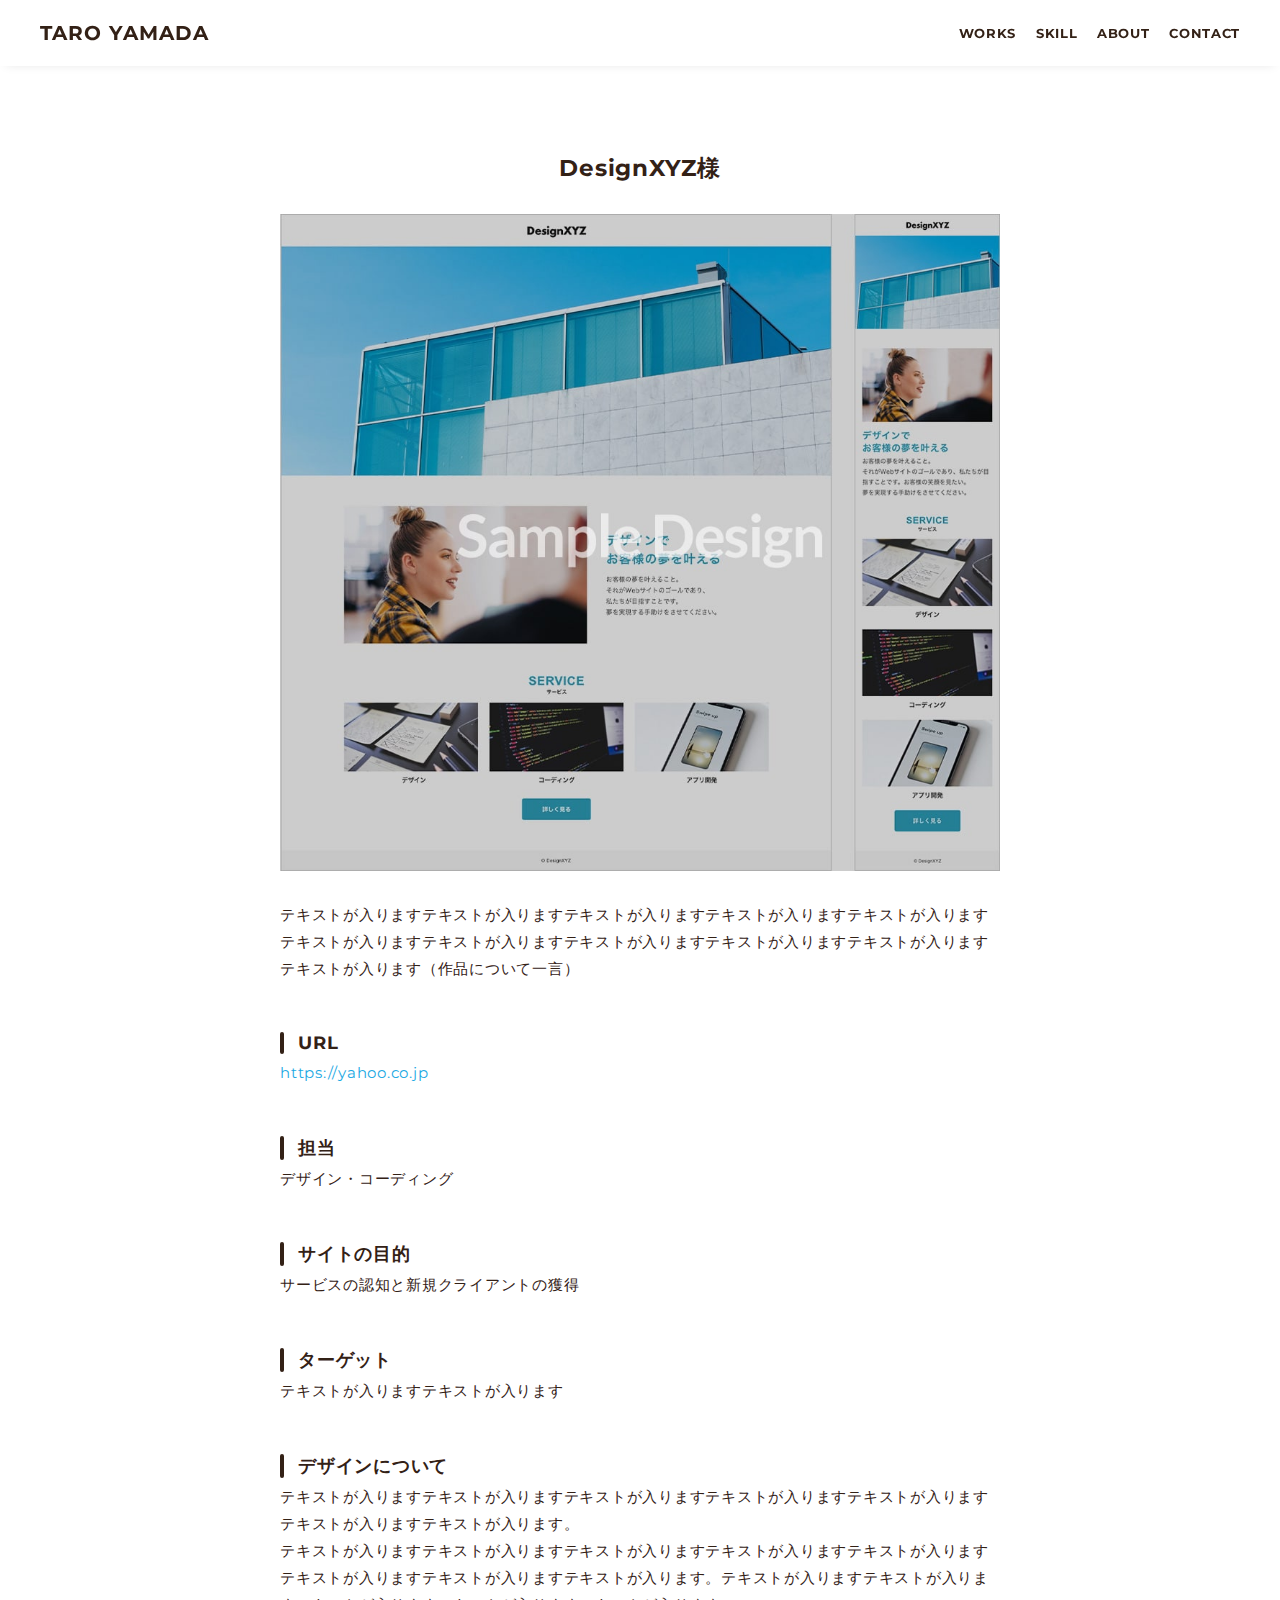
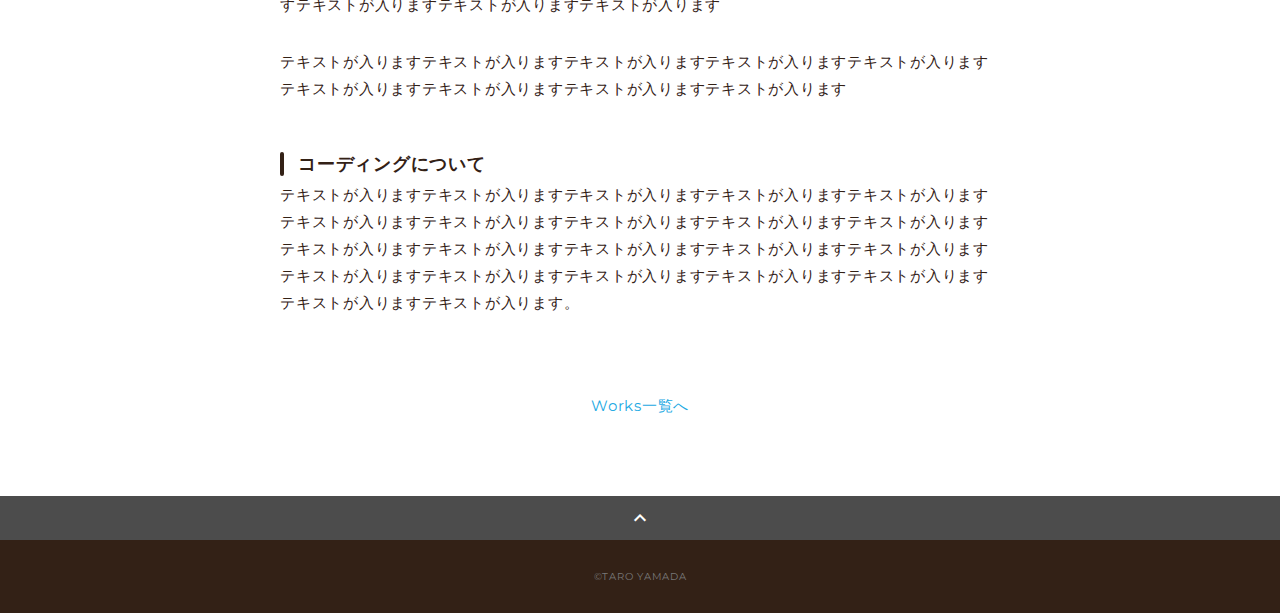
<file: works-template.html>
<!DOCTYPE html>
<html>
<head>
  <meta charset="utf-8">
  <meta name="viewport" content="width=device-width,initial-scale=1.0,user-scalable=no">
  <meta property='og:type' content='website'>
  <meta property='og:title' content='WebデザイナーTARO YAMADA ポートフォリオ'>
  <meta property='og:url' content='URLが入る'>
  <meta property='og:description' content='TARO YAMADAのポートフォリオサイトです。'>
  <meta property="og:image" content="img/ogp.png">
  <meta name="description" content="TARO YAMADAのポートフォリオサイトです" />
  <title>TARO YAMADA ポートフォリオ</title>
  <link rel="preconnect" href="https://fonts.gstatic.com">
  <link href="https://fonts.googleapis.com/css2?family=Montserrat:wght@400;700&display=swap" rel="stylesheet">
  <link href="https://fonts.googleapis.com/css?family=Material+Icons+Outlined" rel="stylesheet">
  <link href="css/ress.css" media="all" rel="stylesheet" type="text/css" />
  <link href="css/style.css" media="all" rel="stylesheet" type="text/css" />
  <link rel="shortcut icon" href="img/favicon.ico" />
  <link rel=”canonical” href=”URLが入る” />
</head>

<body>
  <div class="wrapper">

    <!-- header -->
    <header class="header ">
      <div class="container">
        <h1 class="header-logo">
          <a href=".">TARO YAMADA</a>
        </h1>
        <nav class="gnav">
          <ul class="gnav-list">
            <li class="gnav-item"><a href=".#works">WORKS</a></li>
            <li class="gnav-item"><a href="./#skill">SKILL</a></li>
            <li class="gnav-item"><a href="./#about">ABOUT</a></li>
            <li class="gnav-item"><a href="./#contact">CONTACT</a></li>
          </ul>
        </nav>
      </div>
    </header>
    <!-- /header -->

    <main class="content">

      <article class="article">
        <div class="article-container">
          <h2 class="article-title">DesignXYZ様</h2>
          <div class="article-body">
            <p>
              <img src="img/works-sample.jpg" alt="">
            </p>
            <p>
              テキストが入りますテキストが入りますテキストが入りますテキストが入りますテキストが入りますテキストが入りますテキストが入りますテキストが入りますテキストが入りますテキストが入りますテキストが入ります（作品について一言）
            </p>
            <h3>URL</h3>
            <p><a href="https://yahoo.co.jp" target="_blank" rel="noopener">https://yahoo.co.jp</a></p>
            <h3>担当</h3>
            <p>デザイン・コーディング</p>
            <h3>サイトの目的</h3>
            <p>サービスの認知と新規クライアントの獲得</p>
            <h3>ターゲット</h3>
            <p>テキストが入りますテキストが入ります</p>
            <h3>デザインについて</h3>
            <p>
              テキストが入りますテキストが入りますテキストが入りますテキストが入りますテキストが入りますテキストが入りますテキストが入ります。<br>テキストが入りますテキストが入りますテキストが入りますテキストが入りますテキストが入りますテキストが入りますテキストが入りますテキストが入ります。テキストが入りますテキストが入りますテキストが入りますテキストが入りますテキストが入ります
            </p>
            <p>
              テキストが入りますテキストが入りますテキストが入りますテキストが入りますテキストが入りますテキストが入りますテキストが入りますテキストが入りますテキストが入ります
            </p>
            <h3>コーディングについて</h3>
            <p>
              テキストが入りますテキストが入りますテキストが入りますテキストが入りますテキストが入りますテキストが入りますテキストが入りますテキストが入りますテキストが入りますテキストが入りますテキストが入りますテキストが入りますテキストが入りますテキストが入りますテキストが入りますテキストが入りますテキストが入りますテキストが入りますテキストが入りますテキストが入りますテキストが入りますテキストが入ります。
            </p>
          </div>
          <div class="home-link">
            <a href="./#works">Works一覧へ</a>
          </div>
        </div>
      </article>

      <div class="page-top" id="js-page-top">
        <span class="material-icons-outlined">expand_less</span>
      </div>
    </main>

    <!-- footer -->
    <footer class="footer">
      <div class="copyright">&copy;TARO YAMADA</div>
    </footer>
    <!-- /footer -->

  </div>
  <script src="https://ajax.googleapis.com/ajax/libs/jquery/3.5.1/jquery.min.js"></script>
  <script type='text/javascript' src="js/script.js"></script>
</body>
</html>
</file>
<file: css/ress.css>
/*!
 * ress.css • v3.0.1
 * MIT License
 * github.com/filipelinhares/ress
 */

/* # =================================================================
   # Global selectors
   # ================================================================= */

html {
  box-sizing: border-box;
  word-break: normal;
  -moz-tab-size: 4;
  tab-size: 4;

  -webkit-text-size-adjust: 100%; /* Prevent adjustments of font size after orientation changes in iOS */
}

*,
::before,
::after {
  box-sizing: inherit;
  background-repeat: no-repeat; /* Set `background-repeat: no-repeat` to all elements and pseudo elements */
}

::before,
::after {
  vertical-align: inherit;
  text-decoration: inherit; /* Inherit text-decoration and vertical align to ::before and ::after pseudo elements */
}

* {
  margin: 0;
  padding: 0; /* Reset `padding` and `margin` of all elements */
}

/* # =================================================================
   # General elements
   # ================================================================= */

hr {
  overflow: visible; /* Show the overflow in Edge and IE */
  height: 0; /* Add the correct box sizing in Firefox */
}

details,
main {
  display: block; /* Render the `main` element consistently in IE. */
}

summary {
  display: list-item; /* Add the correct display in all browsers */
}

small {
  font-size: 80%; /* Set font-size to 80% in `small` elements */
}

[hidden] {
  display: none; /* Add the correct display in IE */
}

abbr[title] {
  /* Add the correct text decoration in Chrome, Edge, IE, Opera, and Safari */
  text-decoration: underline;
  text-decoration: underline dotted;
  border-bottom: none; /* Remove the bottom border in Chrome 57 */
}

a {
  background-color: transparent; /* Remove the gray background on active links in IE 10 */
}

a:active,
a:hover {
  outline-width: 0; /* Remove the outline when hovering in all browsers */
}

code,
kbd,
pre,
samp {
  font-family: monospace, monospace; /* Specify the font family of code elements */
}

pre {
  font-size: 1em; /* Correct the odd `em` font sizing in all browsers */
}

b,
strong {
  font-weight: bolder; /* Add the correct font weight in Chrome, Edge, and Safari */
}

/* https://gist.github.com/unruthless/413930 */
sub,
sup {
  position: relative;
  font-size: 75%;
  line-height: 0;
  vertical-align: baseline;
}

sub {
  bottom: -.25em;
}

sup {
  top: -.5em;
}

/* # =================================================================
   # Forms
   # ================================================================= */

input {
  border-radius: 0;
}

/* Replace pointer cursor in disabled elements */
[disabled] {
  cursor: default;
}

[type="number"]::-webkit-container-spin-button,
[type="number"]::-webkit-outer-spin-button {
  height: auto; /* Correct the cursor style of increment and decrement buttons in Chrome */
}

[type="search"] {
  outline-offset: -2px; /* Correct the outline style in Safari */

  -webkit-appearance: textfield; /* Correct the odd appearance in Chrome and Safari */
}

[type="search"]::-webkit-search-decoration {
  -webkit-appearance: none; /* Remove the container padding in Chrome and Safari on macOS */
}

textarea {
  overflow: auto; /* Internet Explorer 11+ */
  resize: vertical; /* Specify textarea resizability */
}

button,
input,
optgroup,
select,
textarea {
  font: inherit; /* Specify font inheritance of form elements */
}

optgroup {
  font-weight: bold; /* Restore the font weight unset by the previous rule */
}

button {
  overflow: visible; /* Address `overflow` set to `hidden` in IE 8/9/10/11 */
}

button,
select {
  text-transform: none; /* Firefox 40+, Internet Explorer 11- */
}

/* Apply cursor pointer to button elements */
button,
[type="button"],
[type="reset"],
[type="submit"],
[role="button"] {
  cursor: pointer;
  color: inherit;
}

/* Remove container padding and border in Firefox 4+ */
button::-moz-focus-container,
[type="button"]::-moz-focus-container,
[type="reset"]::-moz-focus-container,
[type="submit"]::-moz-focus-container {
  padding: 0;
  border-style: none;
}

/* Replace focus style removed in the border reset above */
button:-moz-focusring,
[type="button"]::-moz-focus-container,
[type="reset"]::-moz-focus-container,
[type="submit"]::-moz-focus-container {
  outline: 1px dotted ButtonText;
}

button,
html [type="button"],
/* Prevent a WebKit bug where (2) destroys native `audio` and `video`controls in Android 4 */
[type="reset"],
[type="submit"] {
  -webkit-appearance: button; /* Correct the inability to style clickable types in iOS */
}

/* Remove the default button styling in all browsers */
button,
input,
select,
textarea {
  border-style: none;
  background-color: transparent;
}

/* Style select like a standard input */
select {
  -webkit-appearance: none; /* Chrome 41+ */
  -moz-appearance: none; /* Firefox 36+ */
}

select::-ms-expand {
  display: none; /* Internet Explorer 11+ */
}

select::-ms-value {
  color: currentColor; /* Internet Explorer 11+ */
}

legend {
  display: table; /* Correct the text wrapping in Edge and IE */
  max-width: 100%; /* Correct the text wrapping in Edge and IE */
  max-width: 100%; /* Correct the text wrapping in Edge 18- and IE */
  white-space: normal; /* Correct the text wrapping in Edge and IE */
  color: inherit; /* Correct the color inheritance from `fieldset` elements in IE */
  border: 0; /* Correct `color` not being inherited in IE 8/9/10/11 */
}

::-webkit-file-upload-button {
  font: inherit; /* Change font properties to `inherit` in Chrome and Safari */
  color: inherit;
  /* Correct the inability to style clickable types in iOS and Safari */

  -webkit-appearance: button;
}

/* # =================================================================
   # Specify media element style
   # ================================================================= */

img {
  border-style: none; /* Remove border when inside `a` element in IE 8/9/10 */
}

/* Add the correct vertical alignment in Chrome, Firefox, and Opera */
progress {
  vertical-align: baseline;
}

/* # =================================================================
   # Accessibility
   # ================================================================= */

/* Hide content from screens but not screenreaders */
@media screen {
  [hidden~="screen"] {
    display: inherit;
  }
  [hidden~="screen"]:not(:active):not(:focus):not(:target) {
    position: absolute !important;
    clip: rect(0 0 0 0) !important;
  }
}

/* Specify the progress cursor of updating elements */
[aria-busy="true"] {
  cursor: progress;
}

/* Specify the pointer cursor of trigger elements */
[aria-controls] {
  cursor: pointer;
}

/* Specify the unstyled cursor of disabled, not-editable, or otherwise inoperable elements */
[aria-disabled] {
  cursor: default;
}
</file>
<file: css/style.css>
body {
  font-family: "Montserrat","Helvetica Neue",Arial,"Hiragino Kaku Gothic ProN","Hiragino Sans",Meiryo,sans-serif;
  font-size: 15px;
  letter-spacing: .05em;
  color: #332116;
}

a {
  transition: opacity .3s;
  text-decoration: none;
  color: #1ca9e3;
}

img {
  max-width: 100%;
  height: auto;
  vertical-align: bottom;
  border-style: none;
}



.pc-only {
  display: block;
}

.sp-only {
  display: none;
}

/*--------------------------------
 レイアウト
---------------------------------*/
.wrapper {
  padding-top: 73px;
}

.section {
  padding: 90px 0;
}

.section:nth-of-type(odd) {
  background-color: #f0fff0;
}

.container {
  max-width: 1340px;
  margin: 0 auto;
  padding: 0 40px;
}

/*--------------------------------
 見出し
---------------------------------*/
.title {
  font-size: 34px;
  font-weight: bold;
  line-height: 1;
  margin-bottom: 40px;
  text-align: center;
  letter-spacing: .05em;
  color: #332116;
}

.lead {
  font-size: 16px;
  line-height: 1.8;
  margin-bottom: 30px;
}

/*--------------------------------
ヘッダー
---------------------------------*/
.header {
  position: fixed;
  top: 0;
  z-index: 1;
  width: 100%;
  background-color: #fff;
  box-shadow: 0 5px 10px -6px rgba(0,0,0,.1);
}

.header .container {
  display: flex;
  align-items: center;
  justify-content: space-between;
  padding: 20px 40px;
}

.header-logo {
  font-size: 20px;
  font-weight: bold;
  line-height: 1.2;
  margin-right: 20px;
  letter-spacing: .05em;
}

.header-logo a {
  color: #332116;
}

.gnav-list {
  display: flex;
  justify-content: space-between;
  list-style: none;
}

.gnav-item:not(:last-child) {
  margin-right: 20px;
}

.gnav-item a {
  position: relative;
  font-size: 13px;
  font-weight: bold;
  display: inline-block;
  padding: 5px 0;
  transition: .3s;
  letter-spacing: .05em;
  color: #332116;
}
.gnav-item a:after {
  position: absolute;
  bottom: 0;
  left: 50%;
  width: 0;
  height: 3px;
  content: "";
  transition: .3s;
  -webkit-transform: translateX(-50%);
  transform: translateX(-50%);
  background-color: #332116;
}

.gnav-item a:hover:after {
  width: 100%;
}

/*--------------------------------
 メインビジュアル
---------------------------------*/
.mv {
  display: flex;
  align-items: center;
  justify-content: center;
  height: 85vh;
  text-align: center;
}

.mv-container {
  padding: 0 40px;
}

.mv-title {
  font-size: 60px;
  font-weight: bold;
  line-height: 1.2;
  margin-bottom: 5px;
  letter-spacing: .1em;
}
.mv-subtitle {
  font-size: 20px;
  font-weight: bold;
  line-height: 1;
  margin-bottom: 40px;
  letter-spacing: .08em;
}

.mv-text {
  font-size: 16px;
  line-height: 1.8;
}

/*--------------------------------
 Works
---------------------------------*/
.works-list {
  display: flex;
  flex-wrap: wrap;
  margin-bottom: -40px;
}

.works-item {
  width: 31.74603%;
  margin-right: 1.58730%;
  margin-bottom: 40px;
  color: #332116;
}

.works-item:hover {
  opacity: .9;
}

.works-item:nth-of-type(3n) {
  margin-right: 0;
}

.works-img img {
  border: 1px solid #e6e6e6;
}

.works-name {
  font-size: 12px;
  font-weight: bold;
  margin-top: 8px;
}

.works-info {
  font-size: 10px;
  margin-top: 5px;
}

/*--------------------------------
 Skill
---------------------------------*/
.skill-list {
  display: flex;
  flex-wrap: wrap;
  justify-content: space-between;
  margin-bottom: -50px;
}

.skill-item {
  display: flex;
  align-items: flex-start;
  justify-content: space-between;
  width: 48%;
  margin-bottom: 50px;
}

.skill-img {
  width: 60px;
  height: auto;
  margin-right: 20px;
}

.sns-img {
  width: 30px;
  height: auto;
  margin-right: 20px;
}

.skill-body {
  flex: 1;
}

.skill-name {
  margin-bottom: 10px;
}

.skill-text {
  font-size: 14px;
  line-height: 1.8;
}

/*--------------------------------
 About
---------------------------------*/
.profile {
  display: flex;
  flex-wrap: wrap;
  max-width: 800px;
  margin: 0 auto;
}
.profile-img {
  width: 20%;
  margin-right: 30px;
  border-radius: 50%;
}
.profile-img img {
  border-radius: 50%;
}
.profile-body {
  flex: 1;
}

.profile-body p {
  font-size: 15px;
  line-height: 1.8;
}

.profile-body p:not(:last-child) {
  margin-bottom: 30px;
}

/*--------------------------------
 Contact
---------------------------------*/
.contact {
  text-align: center;
}

.contact-item:not(:last-child) {
  margin-right: 10px;
}

.contact-text {
  margin-top: 10px;
}
/*--------------------------------
 ページトップ
---------------------------------*/
.page-top {
  font-weight: bold;
  padding: 10px;
  cursor: pointer;
  text-align: center;
  background-color: #4c4c4c;
}

.page-top .material-icons-outlined {
  vertical-align: bottom;
  color: #fff;
}

/*--------------------------------
 フッター
---------------------------------*/
.footer {
  padding: 30px;
  background-color: #332116;
}

.copyright {
  font-size: 10px;
  text-align: center;
  color: #797979;
}

/*--------------------------------
 下層：Worksページ
---------------------------------*/
.article {
  padding: 80px 0;
}

.article-container {
  max-width: 1040px;
  margin: 0 auto;
  padding: 0 20px;
}

.article-title {
  margin-bottom: 30px;
  text-align: center;
}

.article-body {
  max-width: 720px;
  margin: 0 auto;
  margin-bottom: 80px;
}

.article-body h3 {
  position: relative;
  font-size: 18px;
  margin-bottom: 5px;
  padding-left: 1em;
}

.article-body h3:not(:first-child) {
  margin-top: 50px;
}

.article-body h3::before {
  position: absolute;
  top: 0;
  left: 0;
  width: 4px;
  height: 100%;
  content: "";
  border-radius: 3px;
  background-color: #332116;
}

.article-body p {
  font-size: 15px;
  line-height: 1.8;
  margin-bottom: 30px;
}

.home-link {
  text-align: center;
}

/*media Queries 767
----------------------------------------------------*/
@media screen and (max-width: 767px) {
  body {
    font-size: 14px;
  }

  .pc-only {
    display: none;
  }

  .sp-only {
    display: block;
  }

  /* 見出し */
  .title {
    font-size: 26px;
    margin-bottom: 20px;
  }

  .lead {
    font-size: 14px;
    line-height: 1.7;
    margin-bottom: 20px;
  }

  /* レイアウト */
  .wrapper {
    padding-top: 57px;
  }

  .section {
    padding: 60px 0;
  }

  .container {
    padding: 0 20px;
  }

  /* ヘッダー */
  .header .container {
    padding: 15px;
  }

  .header-logo {
    font-size: 15px;
    margin-right: 15px;
  }

  .gnav-item:not(:last-child) {
    margin-right: 10px;
  }

  .gnav-item a {
    font-size: 10px;
  }

  .gnav-item a:after {
    display: none;
  }

  /*  メインビジュアル */
  .mv {
    height: 75vh;
  }

  .mv-container {
    padding: 0 20px;
  }

  .mv-title {
    font-size: 30px;
  }
  .mv-subtitle {
    font-size: 16px;
    margin-bottom: 20px;
  }

  .mv-text {
    font-size: 14px;
    line-height: 1.7;
  }

  /* Works */
  .works-name {
    font-size: 12px;
  }

  .works-info {
    margin-top: 3px;
  }

  .works-list {
    justify-content: space-between;
  }

  .works-item {
    flex: 0 0 48%;
    margin-right: 0;
    margin-bottom: 30px;
  }

  /* Skill */
  .skill-list {
    display: block;
    margin-bottom: 0;
  }

  .skill-item {
    width: 100%;
    margin-bottom: 35px;
  }

  .skill-item:last-child {
    margin-bottom: 0;
  }

  .skill-name {
    margin-bottom: 5px;
  }

  .skill-text {
    font-size: 13px;
    line-height: 1.7;
  }

  /* About */
  .profile {
    display: block;
  }
  .profile-img {
    width: 150px;
    margin: 0 auto;
    margin-bottom: 25px;
  }

  .profile-body p {
    font-size: 14px;
    line-height: 1.7;
  }

  .profile-body p:not(:last-child) {
    margin-bottom: 20px;
  }

  /* フッター */
  .footer {
    padding: 20px;
  }

  /* 下層ページ */
  .article {
    padding: 50px 0;
  }

  .article-body h3 {
    font-size: 16px;
    padding-left: .8em;
  }

  .article-body h3:not(:first-child) {
    margin-top: 30px;
  }

  .article-body p {
    font-size: 14px;
    line-height: 1.7;
    margin-bottom: 20px;
  }
}
</file>
